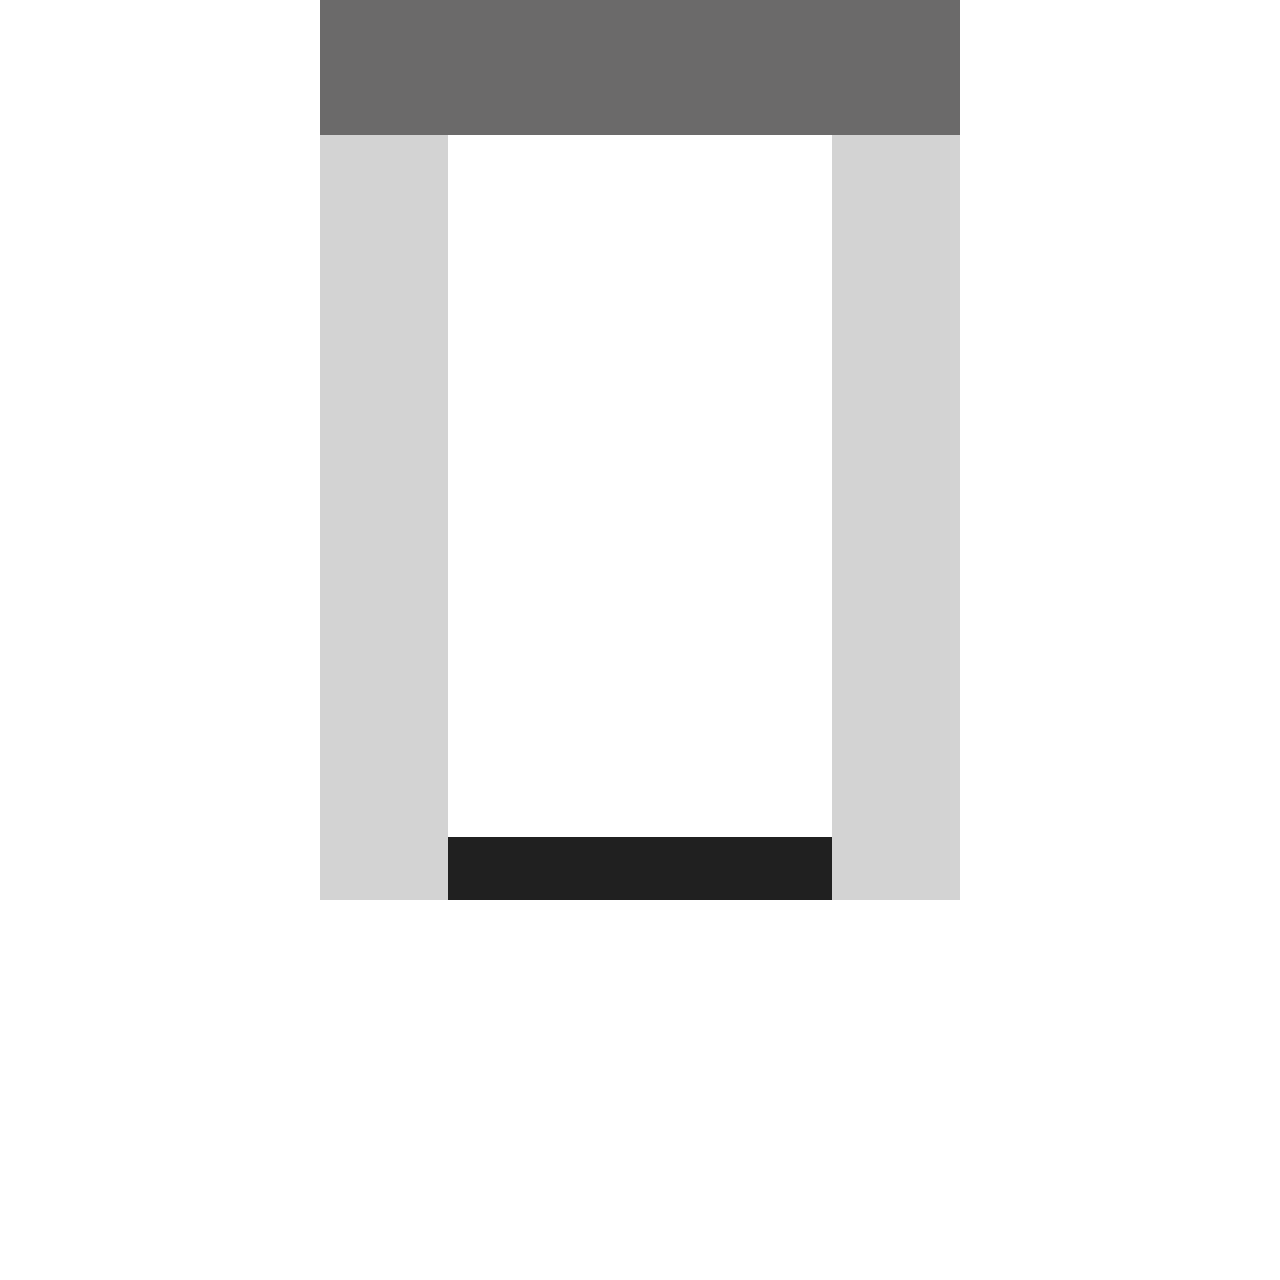
<file: first/index.html>
<!DOCTYPE html>
<html>

<head>
    <title></title>
    <link rel="stylesheet" href="index.css" />
</head>

<body>
    <div id="headerTop"></div>
    <div id="rightS"></div>
    <div id="leftS"></div>
    <div id="footer"></div>
</body>

</html>
</file>
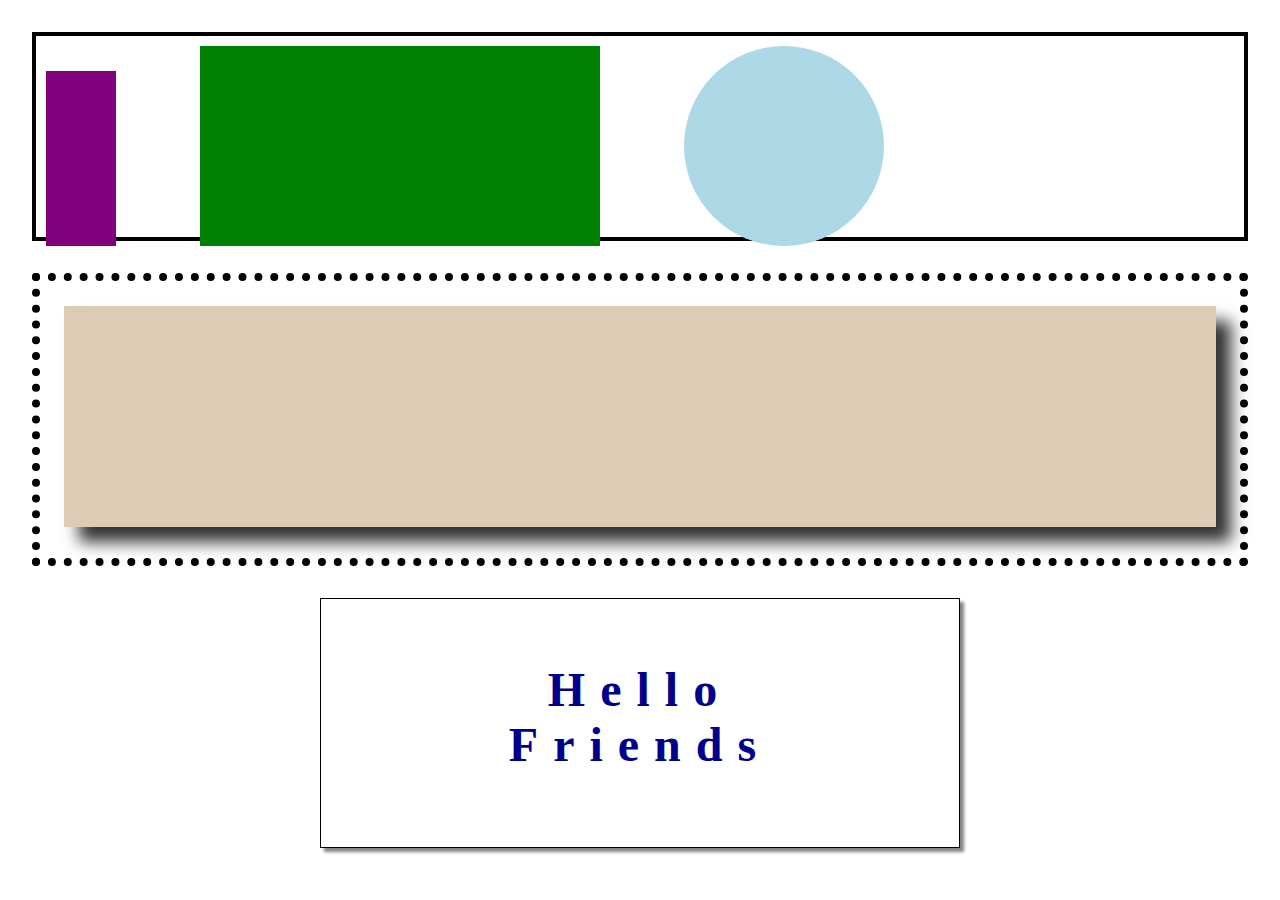
<file: second/index.html>
<html>

<head>
    <link rel="stylesheet" href="index.css" />
</head>

<body>
    <div id="topD">
        <div id="purple_rec">

        </div>
        <div id="green_rec">

        </div>
        <div id="blue_circle">

        </div>
    </div>
    <div id="middledouter">
        <div id="middled">

        </div>
    </div>
    <div id="bottomd">
        <h4>Hello
            <br>Friends</h4>
    </div>
</body>

</html>
</file>
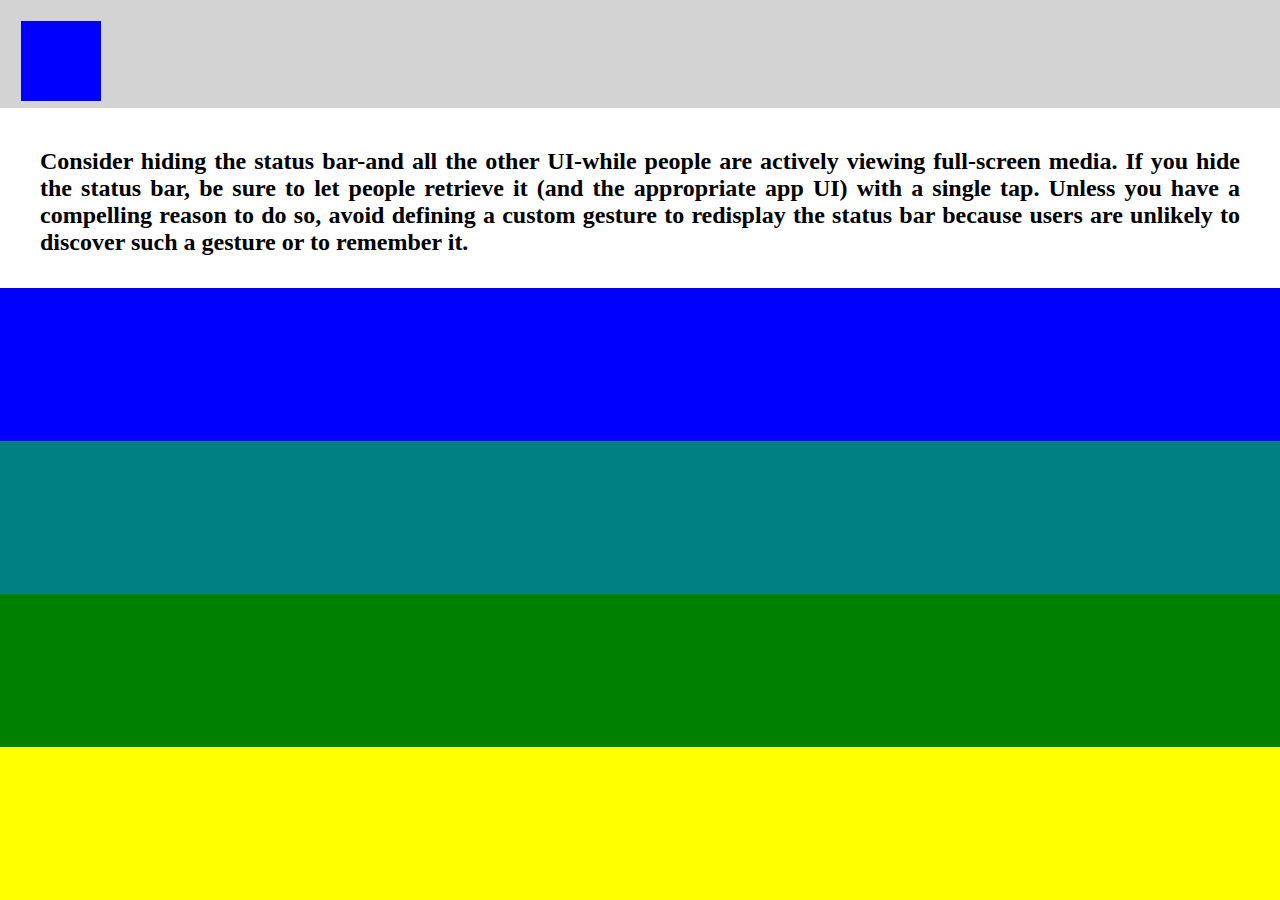
<file: third/index.html>
<!-- Put your HTML HERE, make sure to connect your index.css sheet -->
<html>

<head>
    <link rel="stylesheet" href="index.css" />
</head>

<body>
    <nav>
        <div id="bluebox">

        </div>
    </nav>
    <div id="main" id="main_color">
        <h2>Consider hiding the status bar-and all the other UI-while people are actively viewing full-screen media. If you hide
            the status bar, be sure to let people retrieve it (and the appropriate app UI) with a single tap. Unless you
            have a compelling reason to do so, avoid defining a custom gesture to redisplay the status bar because users
            are unlikely to discover such a gesture or to remember it.</h2>
    </div>
    <div id="blue" class="main_color">

    </div>
    <div id="teal" class="main_color">

    </div>
    <div id="green" class="main_color">

    </div>
    <div id="yellow" class="main_color">

    </div>
</body>

</html>
</file>
<file: first/index.css>
body {
  width: 50%;
  height: 100vw;
  background-color: white;
  margin: 0 auto 0 auto;
  overflow: hidden;
}
#headerTop {
  background-color: rgb(107, 106, 106);
  top: 0;
  width: 100%;
  height: 15vh;
}
#footer {
  background-color: rgb(32, 32, 32);
  bottom: 0;
  height: 7vh;
  width: 50%;
  position: absolute;
  margin: 0 auto 0 auto;
  z-index: -1;
}
#rightS {
  background-color: lightgrey;
  width: 20%;
  height: 85vh;
  float: right;
}
#leftS {
  background-color: lightgrey;
  width: 20%;
  height: 85vh;
  float: left;
}
</file>
<file: second/index.css>
* {
  box-sizing: border-box;
}
body {
  width: 100vw;
  height: 100vh;
  background-color: #fff;
  padding: 2em;
  margin: 0 auto;
}
h4 {
  text-align: center;
  font-size: 3em;
  letter-spacing: 15px;
  color: darkblue;
}
#topD {
  width: 95vw;
  height: 25%;
  border: 4px solid black;
  padding: 10px;
}
#purple_rec {
  display: inline-block;
  height: 175px;
  width: 70px;
  background-color: purple;
}
#green_rec {
  display: inline-block;
  height: 200px;
  width: 400px;
  background-color: green;
  margin: 0 80px 0 80px;
}
#blue_circle {
  background-color: lightblue;
  width: 200px;
  height: 200px;
  display: inline-block;
  border-radius: 100%;
}
#middledouter {
  width: 95vw;
  height: 35%;
  border: 8px dotted rgb(3, 3, 3);
  margin-top: 2em;
}
#middled {
  width: 90vw;
  height: 80%;
  background-color: rgb(221, 203, 180);
  padding: 20px;
  box-shadow: 15px 15px 15px rgb(53, 52, 52);
  margin: 25px auto;
}
#bottomd {
  border: solid black 1px;
  width: 50vw;
  height: 30%;
  margin: 2em auto 0 auto;
  box-shadow: 4px 4px 3px rgb(134, 132, 132);
}
</file>
<file: third/index.css>
* {
  box-sizing: border-box;
  margin: 0;
}
body {
  height: 100vh;
  width: 100vw;
  background-color: rgb(180, 42, 162);
  overflow: hidden;
  margin-left: 0;
}
nav {
  background-color: lightgrey;
  height: 12vh;
  margin-top: 0;
  width: 100vw;
  z-index: -1;
}
#bluebox {
  background-color: blue;
  width: 80px;
  height: 80px;
  float: left;
  margin-top: 1.3em;
  margin-left: 1.3em;
}
#main {
  background-color: white;
  height: 20vh;
  text-align: justify;
  padding: 2.5em;
}
#blue {
  background-color: blue;
}
#teal {
  background-color: teal;
}
#green {
  background-color: green;
}
#yellow {
  background-color: yellow;
  margin-bottom: 0;
}
.main_color {
  width: 100vw;
  height: 17vh;
}
</file>
